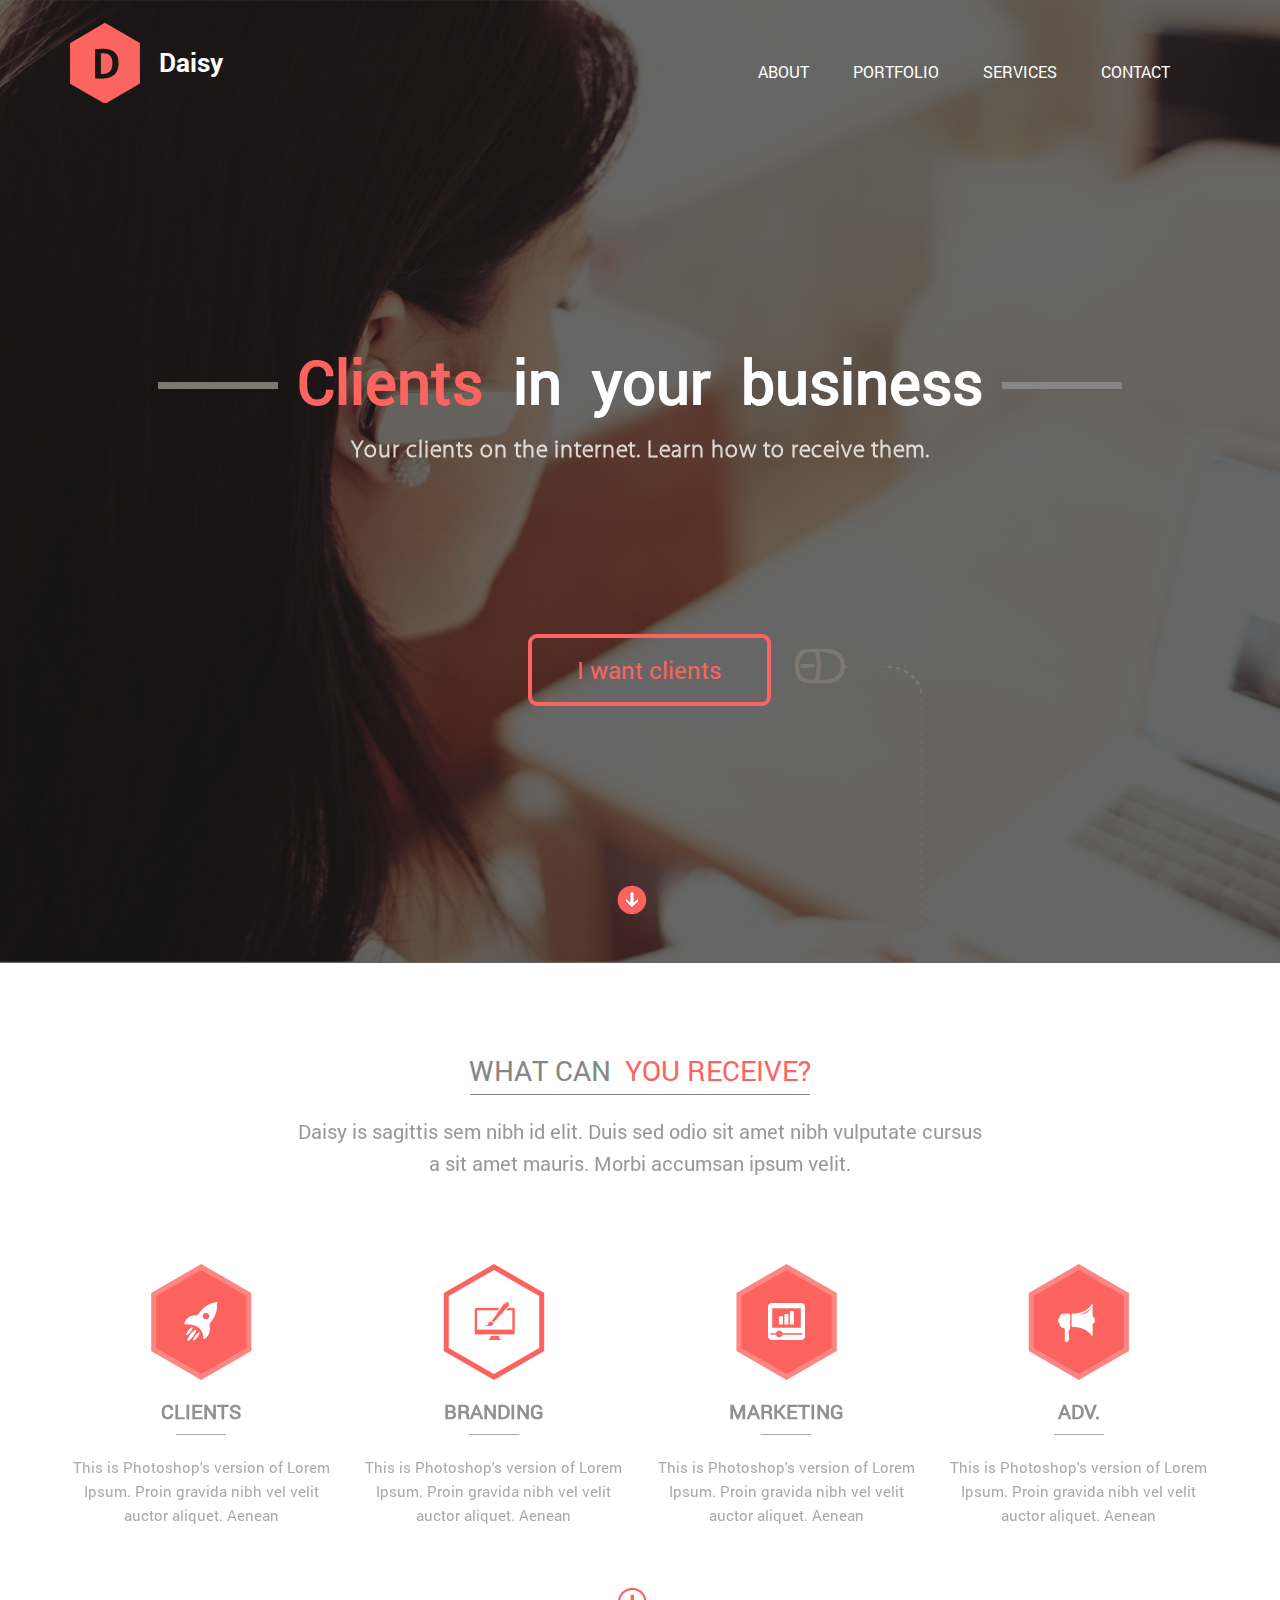
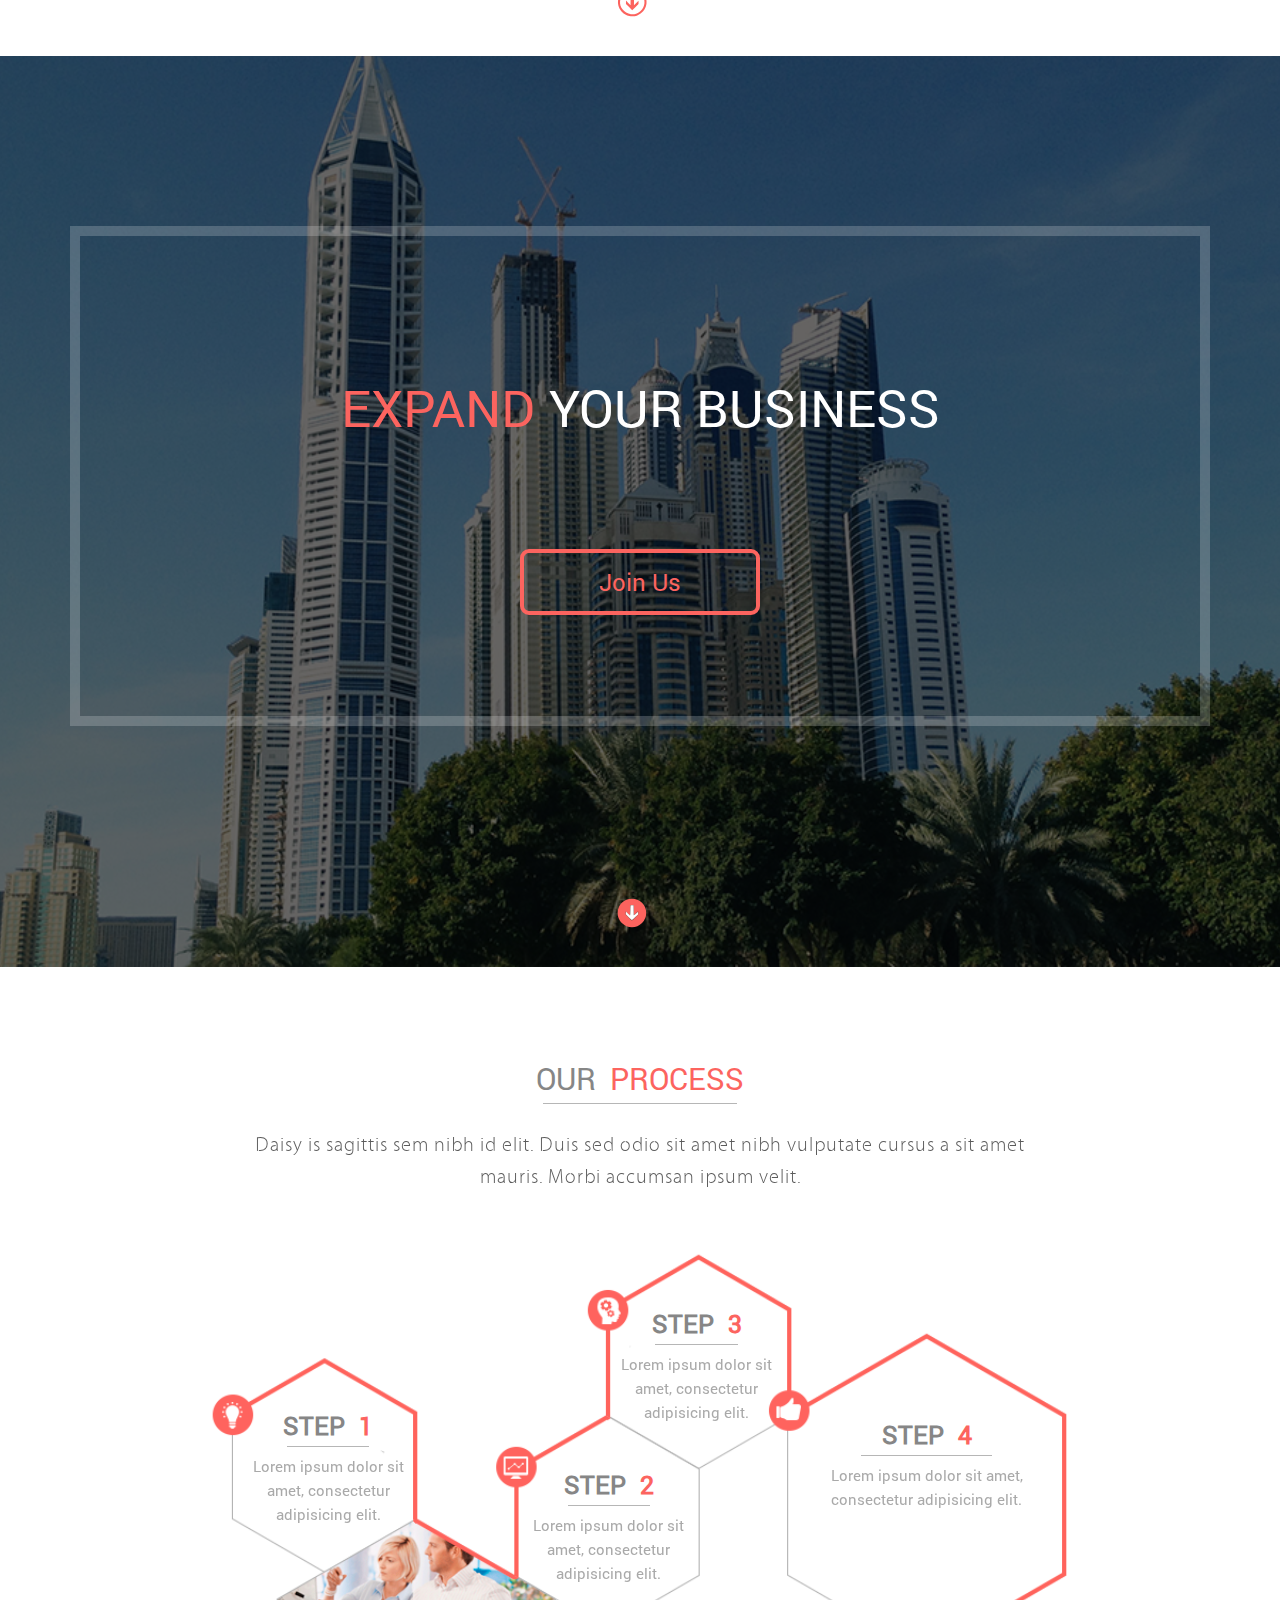
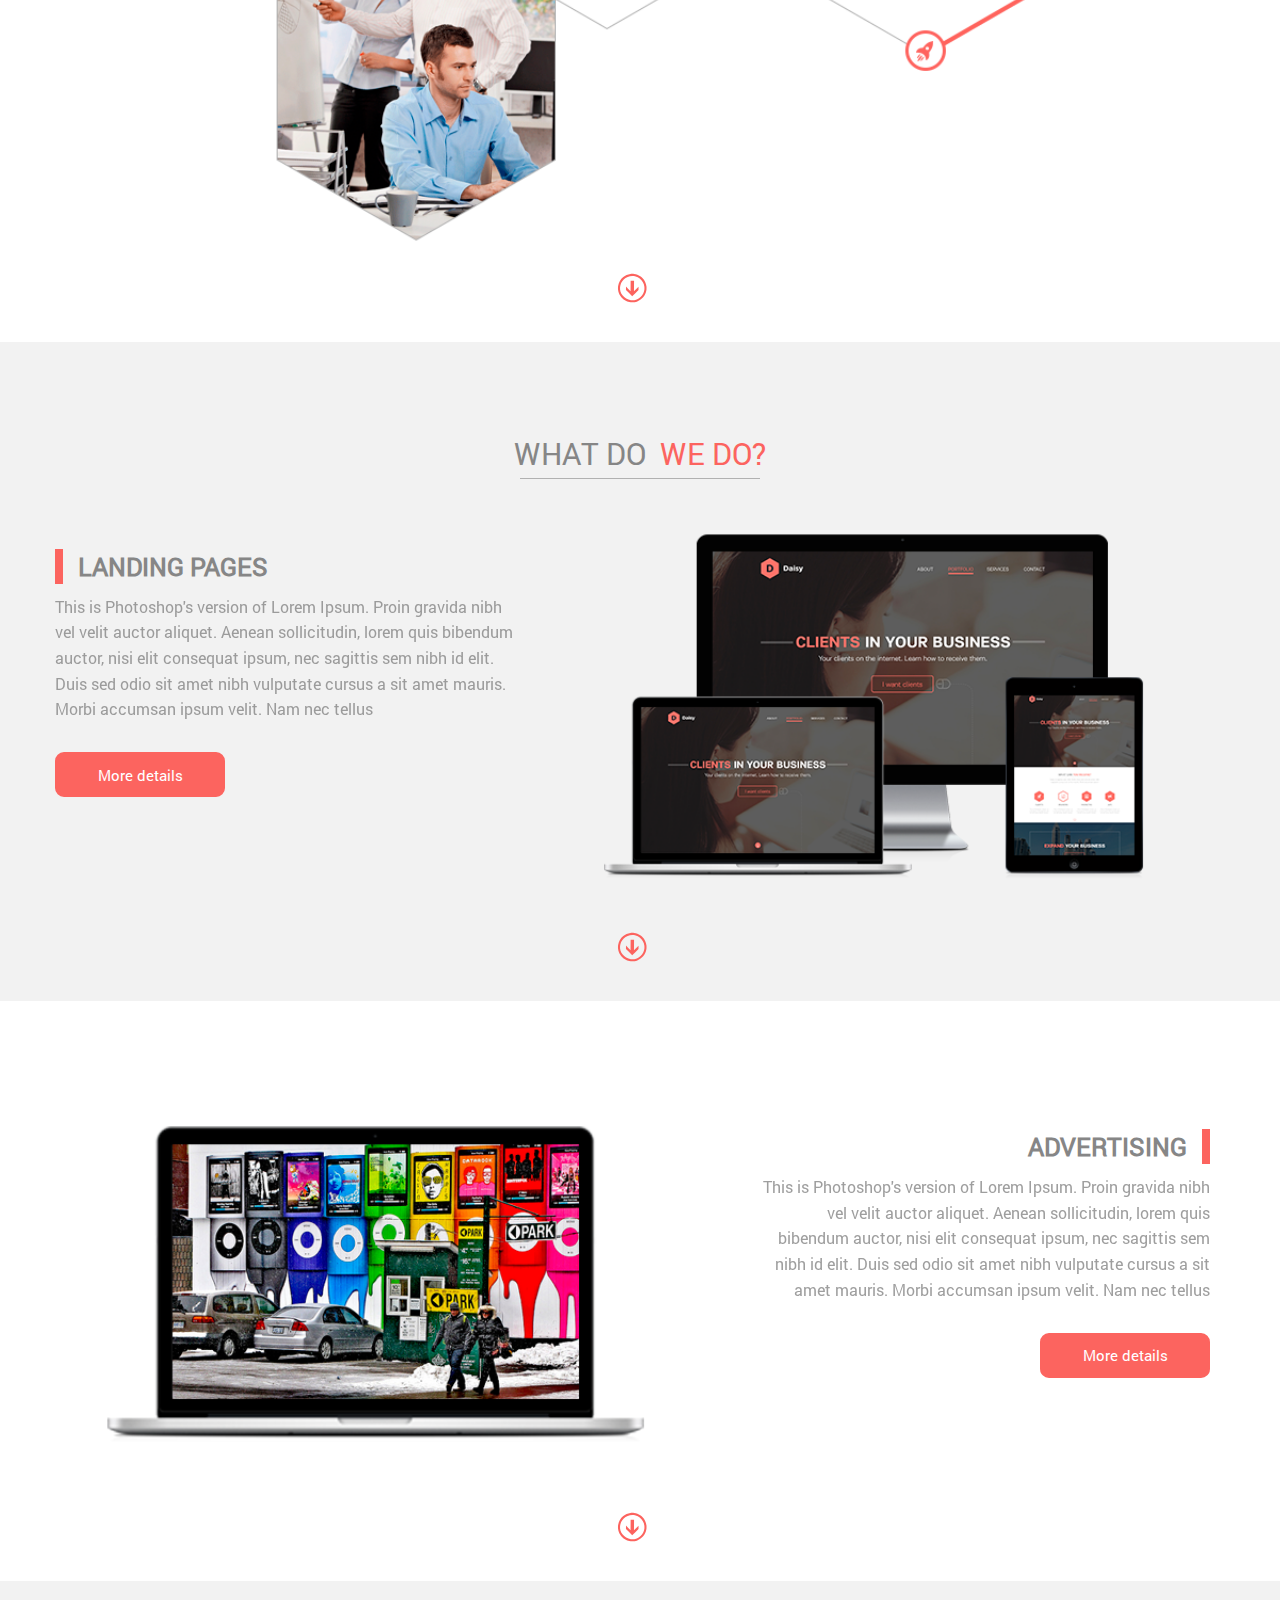
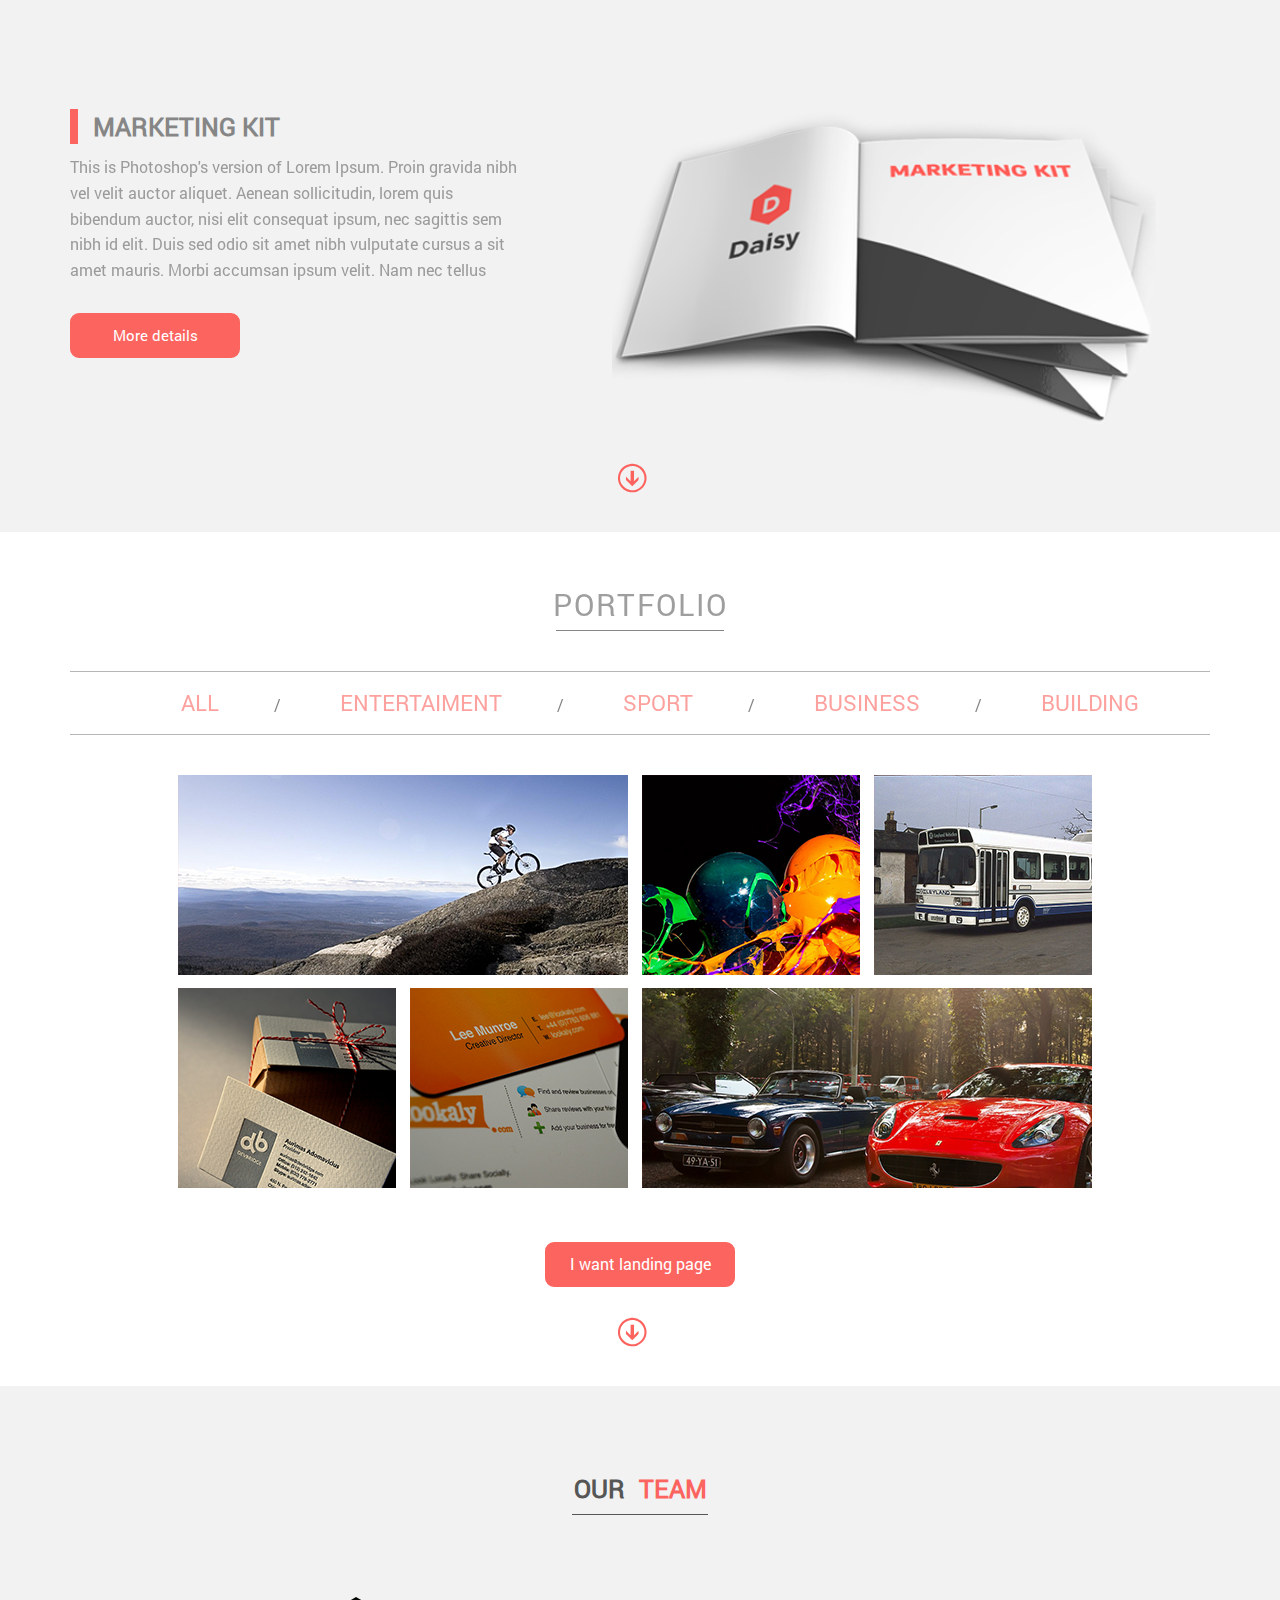
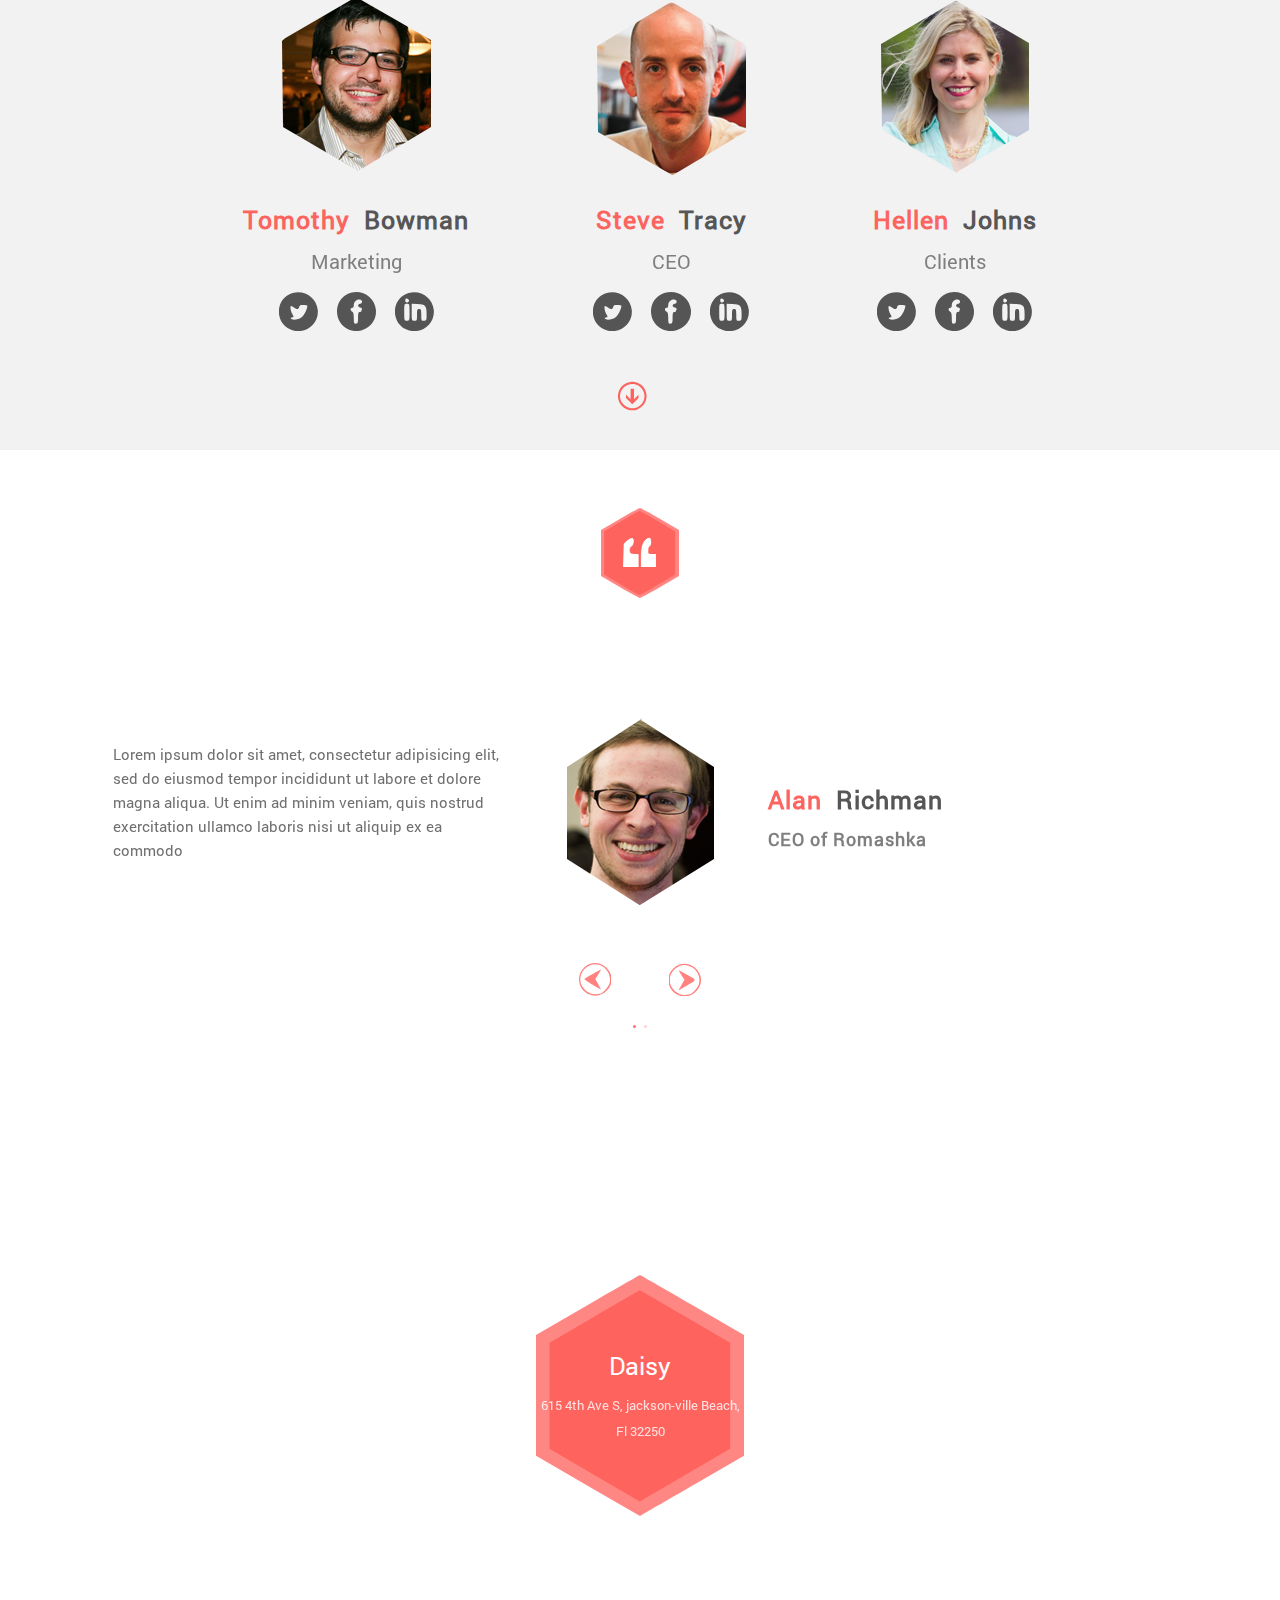
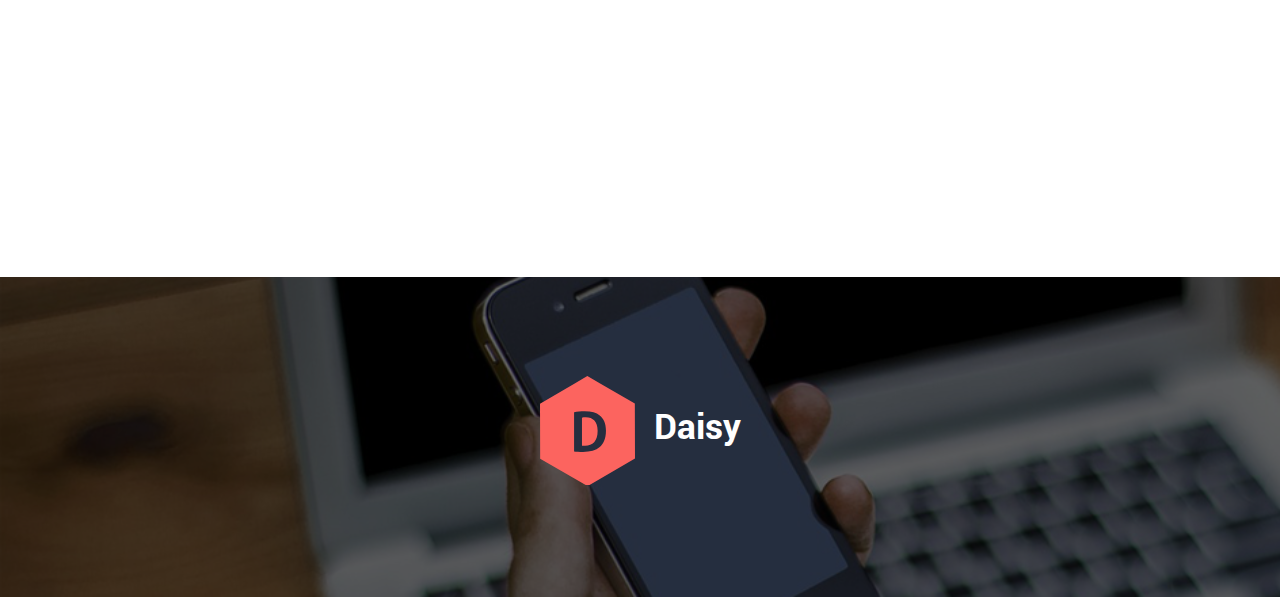
<file: html/index.html>
<!DOCTYPE html>
<html>
<head>

  <title>Урок верстки</title>
  <meta charset="UTF-8" />
  <meta name="Pinguin" author="Pinguin &amp; Co"/>
  <meta name="description" content="" />
  <link rel="shortcut icon" href="favicon.png" />

  <meta http-equiv="X-UA-Compatible" content="IE=edge" />
  <meta name="viewport" content="width=device-width, initial-scale=1.0" />

  <link rel="stylesheet" href="libs/bootstrap/bootstrap-grid-3.3.2.min.css"/>
  <link rel="stylesheet" href="libs/myFonts/stylesheet.css"/>
  <link rel="stylesheet" href="libs/owl/assets/owl.carousel.css"/>
  <link rel="stylesheet" href="libs/magnific/magnific-popup.css"/>
  <link rel="stylesheet" href="libs/animate/animate.min.css"/>
  <link rel="stylesheet" href="css/fonts.css"/>
  <link rel="stylesheet" href="css/main.css"/>
  <link rel="stylesheet" href="css/media.css"/>

</head>
<body>

  <header>
    <div class="container">
      <div class="row">
        <div class="col-md-12 col-sm-12 col-lg-12 clearfix">
          <div class="logo">
            <img src="img/logo.svg">
            <div class="logo_name">Daisy</div>
          </div>
          <div class="main_menu">
            <a href="#">About</a>
            <a href="#">Portfolio</a>
            <a href="#">Services</a>
            <a href="#">Contact</a>
          </div>
        </div>
      </div>
      <div class="row">
        <div class="col-md-12 col-sm-12 col-lg-12">
          <div class="top_header">
            <div class="left_hr inline"></div>
            <h1 class="red inline">Clients</h1><h1>in&nbsp; your &nbsp;business</h1>
            <div class="right_hr inline"></div>
            <h2>Your clients on the internet. Learn how to receive them.</h2>
          </div>
          <div class="btn_wrap">
            <button class="button btn_top">I want clients</button>
            <img src="img/mouse.svg" class="mouse_img">         
          </div>
          <a href="#teezers" class="btn_circle"><img src="img/arrow_white.svg"></a>
        </div>        
      </div>
    </div>
  </header>


  <section class="teezers" id="teezers">
    <div class="container">
      <div class="row">
        <div class="col-md-12 col-sm-12 col-lg-12 clearfix">
          <div class="teez_header">
            <strong>What can</strong> <p>you receive?</p>
            <div class="underline"></div>
          </div>
          <div class="teez_words">
            <h3>Daisy is sagittis sem nibh id elit. Duis sed odio sit amet nibh vulputate cursus a sit amet mauris. Morbi accumsan ipsum velit. </h3>
          </div>         
        </div>
        <div class="col-md-3 col-sm-6">
          <div class="tiz_img">
            <img src="img/rocket.png">
          </div>
          <div class="tiz_descr">
            <span>Clients</span>
            <div class="small_underline"></div>
            <strong>This is Photoshop's version  of Lorem Ipsum. Proin gravida nibh vel velit auctor aliquet. Aenean </strong>
          </div>
        </div>
        <div class="col-md-3 col-sm-6">
          <div class="tiz_img">
            <img src="img/monitor.png">
          </div>
          <div class="tiz_descr">
            <span>Branding</span>
            <div class="small_underline"></div>
            <strong>This is Photoshop's version  of Lorem Ipsum. Proin gravida nibh vel velit auctor aliquet. Aenean </strong>
          </div>
        </div>
        <div class="col-md-3 col-sm-6">
          <div class="tiz_img">
            <img src="img/statistic.png">
          </div>
          <div class="tiz_descr">
            <span>Marketing</span>
            <div class="small_underline"></div>
            <strong>This is Photoshop's version  of Lorem Ipsum. Proin gravida nibh vel velit auctor aliquet. Aenean </strong>
          </div>
        </div>
        <div class="col-md-3 col-sm-6">
          <div class="tiz_img">
            <img src="img/rupor.png">
          </div>
          <div class="tiz_descr">
            <span>ADV.</span>
            <div class="small_underline"></div>
            <strong>This is Photoshop's version  of Lorem Ipsum. Proin gravida nibh vel velit auctor aliquet. Aenean </strong>
          </div>
        </div>
        <div class="col-md-12 col-sm-12 col-lg-12">
          <div></div>
          <a href="#join" class="btn_circle_red"><img src="img/arrow_red.svg"></a>
        </div>       
      </div>
    </div>
  </section>

  <section class="join" id="join">
    <div class="container">
      <div class="row">
        <div class="col-md-12 col-sm-12 col-lg-12">
          <div class="ramka">
            <strong>Expand</strong> <p>your business</p>
            <button class="button btn_top">Join Us</button>
          </div>
          <div></div>          
        </div>
        <div class="col-md-12 col-sm-12 col-lg-12">
          <a href="#process" class="btn_circle_red"><img src="img/arrow_white.svg"></a>
        </div>
      </div>
    </div>
  </section>

  <section class="process" id="process">
    <div class="container">
      <div class="row">
        <div class="col-md-12 col-sm-12 col-lg-12">
          <div class="process_header">
            <p>Our</p> <strong>process</strong>
            <div class="process_hr"></div>
          </div>          
          <div class="process_descr">
            Daisy is sagittis sem nibh id elit. Duis sed odio sit amet nibh vulputate cursus a sit amet mauris. Morbi accumsan ipsum velit.
          </div>
          <div class="process_img">
            <div class="process_steps">
              <div class="row">
                <div class="step_1 col-md-2 col-sm-6">
                  <div class="step_header">
                    <p>Step</p> <strong>1</strong>
                  </div>
                  <div class="step_hr"></div>
                  <div class="step_descr">
                    Lorem ipsum dolor sit amet, consectetur adipisicing elit.
                  </div>
                </div>
                <div class="step_2 col-md-2 col-sm-6">
                  <div class="step_header">
                    <p>Step</p> <strong>2</strong>
                  </div>
                  <div class="step_hr"></div>
                  <div class="step_descr">
                    Lorem ipsum dolor sit amet, consectetur adipisicing elit.
                  </div>
                </div>
                <div class="step_3 col-md-2 col-sm-6">
                  <div class="step_header">
                    <p>Step</p> <strong>3</strong>
                  </div>
                  <div class="step_hr"></div>
                  <div class="step_descr">
                    Lorem ipsum dolor sit amet, consectetur adipisicing elit.
                  </div>
                </div>
                <div class="step_4 col-md-3 col-sm-6">
                  <div class="step_header">
                    <p>Step</p> <strong>4</strong>
                  </div>
                  <div class="step_hr"></div>
                  <div class="step_descr">
                    Lorem ipsum dolor sit amet, consectetur adipisicing elit.
                  </div>
                </div>
              </div>              
            </div>
            <img src="img/process.svg">
          </div>
        </div>
        <div class="col-md-12 col-sm-12 col-lg-12">
          <a href="#what_do" class="btn_circle_red"><img src="img/arrow_red.svg"></a>
        </div>
      </div>
    </div>
  </section>

  <section  class="what_do" id="what_do">
    <div class="container">
      <div class="row">
        <div class="col-md-12 col-sm-12 col-lg-12">
          <div class="landing_pages">
            <p>What do</p> <strong>we do?</strong>
            <div class="landing_hr"></div>
          </div>
          <div></div>          
        </div>
        <div class="row">
          <div class="landing_descr col-md-5">
            <div class="header">Landing pages</div>
            <div class="descr">
              This is Photoshop's version  of Lorem Ipsum. Proin gravida nibh vel velit auctor aliquet. Aenean sollicitudin, lorem quis bibendum auctor, nisi elit consequat ipsum, nec sagittis sem nibh id elit. Duis sed odio sit amet nibh vulputate cursus a sit amet mauris. Morbi accumsan ipsum velit. Nam nec tellus 
            </div>
            <div class="button_wrap">
              <button class="button btn_red">More details</button>
            </div>
          </div>
          <div class="what_img col-md-7">
            <img src="img/devices.svg">
          </div>
        </div>
        <div class="col-md-12 col-sm-12 col-lg-12">
          <a href="#what_do2" class="btn_circle_red"><img src="img/arrow_red.svg"></a>
        </div>
      </div>
    </div>
  </section>

  <section  class="what_do2" id="what_do2">
    <div class="container">
      <div class="row">
        <div class="what_img col-md-7">
          <img src="img/laptop.svg">
        </div>
        <div class="adv_descr col-md-5">
          <div class="header">Advertising</div>
          <div class="descr">
            This is Photoshop's version  of Lorem Ipsum. Proin gravida nibh vel velit auctor aliquet. Aenean sollicitudin, lorem quis bibendum auctor, nisi elit consequat ipsum, nec sagittis sem nibh id elit. Duis sed odio sit amet nibh vulputate cursus a sit amet mauris. Morbi accumsan ipsum velit. Nam nec tellus 
          </div>
          <div class="button_wrap">
            <button class="button btn_red">More details</button>
          </div>
        </div>        
        <div class="col-md-12 col-sm-12 col-lg-12">
          <a href="#what_do3" class="btn_circle_red"><img src="img/arrow_red.svg"></a>
        </div>
      </div>
    </div>
  </section>

  <section  class="what_do" id="what_do3">
    <div class="container">
      <div class="row">
        <div class="kit_descr col-md-5">
          <div class="header">Marketing kit</div>
          <div class="descr">
            This is Photoshop's version  of Lorem Ipsum. Proin gravida nibh vel velit auctor aliquet. Aenean sollicitudin, lorem quis bibendum auctor, nisi elit consequat ipsum, nec sagittis sem nibh id elit. Duis sed odio sit amet nibh vulputate cursus a sit amet mauris. Morbi accumsan ipsum velit. Nam nec tellus 
          </div>
          <div class="button_wrap">
            <button class="button btn_red">More details</button>
          </div>
        </div>
        <div class="what_img col-md-7">
          <img src="img/book.svg">
        </div>
        <div class="col-md-12 col-sm-12 col-lg-12">
          <a href="#portfolio" class="btn_circle_red"><img src="img/arrow_red.svg"></a>
        </div>
      </div>
    </div>
  </section>

  <section class="portfolio" id="portfolio">
    <div class="container">
      <div class="row">
        <div class="col-md-12">
          <div class="header">
            Portfolio            
          </div>
          <div class="hr"></div>
          <div class="menu">
            <ul>
              <li><a href="#">All</a></li>/
              <li><a href="#">Entertaiment</a></li>/
              <li><a href="#">Sport</a></li>/
              <li><a href="#">Business</a></li>/
              <li><a href="#">Building</a></li>
            </ul>
          </div>
          <div class="demo">
            <div class="demo_item">
              <div class="img_bg_big">
                <p>Mountain bikes</p>
                <strong>+</strong>
              </div>
              <div class="big_img">
                <img src="img/q6.png">
              </div>              
            </div>
            <div class="demo_item">
              <div class="img_bg_small">
                <p>Mountain bikes</p>
                <strong>+</strong>
              </div>
              <div class="small_img">
                <img src="img/q4.png">
              </div>              
            </div>
            <div class="demo_item">
              <div class="img_bg_small">
                <p>Mountain bikes</p>
                <strong>+</strong>
              </div>
              <div class="small_img">
                <img src="img/q3.png">  
              </div>              
            </div>
            <div class="demo_item">
              <div class="img_bg_small">
                <p>Mountain bikes</p>
                <strong>+</strong>
              </div>
              <div class="small_img">
                <img src="img/q2.png">  
              </div>              
            </div>
            <div class="demo_item">
              <div class="img_bg_small">
                <p>Mountain bikes</p>
                <strong>+</strong>
              </div>
              <div class="small_img">
                <img src="img/q1.png">  
              </div>              
            </div>
            <div class="demo_item">
              <div class="img_bg_big">
                <p>Mountain bikes</p>
                <strong>+</strong>
              </div>
              <div class="big_img">
                <img src="img/q5.png">  
              </div>              
            </div>
          </div>
          <div class="button_wrap">
            <button class="button btn_red">I want landing page</button>
          </div>
        </div>
        <div class="col-md-12 col-sm-12 col-lg-12 button_up">
          <a href="#team" class="btn_circle_red"><img src="img/arrow_red.svg"></a>
        </div>
      </div>
    </div>
  </section>

  <section class="team" id="team">
    <div class="container">
      <div class="row">
        <div class="col-md-12">
          <div class="header">
            <p>Our</p>
            <strong>team</strong>
            <div class="hr"></div>
          </div>
          <div class="team_items">
            <div class="item">
              <div class="photo">
                <img src="img/bowman.png">
              </div>
              <div class="name">
                <p>Tomothy</p>
                <strong>Bowman</strong>
              </div>
              <div class="position">Marketing</div>
              <div class="socials">
                <img src="img/twiter.svg">
                <img src="img/facebook.svg">
                <img src="img/linkedin.svg">
              </div>
            </div>
            <div class="item">
              <div class="photo">
                <img src="img/tracy.png">
              </div>
              <div class="name">
                <p>Steve</p>
                <strong>Tracy</strong>
              </div>
              <div class="position">CEO</div>
              <div class="socials">
                <img src="img/twiter.svg">
                <img src="img/facebook.svg">
                <img src="img/linkedin.svg">
              </div>
            </div>
            <div class="item">
              <div class="photo">
                <img src="img/hellen.png">
              </div>
              <div class="name">
                <p>Hellen</p>
                <strong>Johns</strong>
              </div>
              <div class="position">Clients</div>
              <div class="socials">
                <img src="img/twiter.svg">
                <img src="img/facebook.svg">
                <img src="img/linkedin.svg">
              </div>
            </div>
          </div>
          <div class="col-md-12 col-sm-12 col-lg-12 button_up">
            <a href="#carousel1" class="btn_circle_red"><img src="img/arrow_red.svg"></a>
          </div>
        </div>
      </div>
    </div>
  </section>

  <section class="rewviews" id="carousel1">
    <div class="container">
      <div class="row">
        <div class="col-md-12">
          <div class="header">
            <img src="img/comments.svg">
          </div>
        </div>
      </div>
      <div class="row">
        <div class="col-md-12">
          <div id="owl" class="carousel">
            <div class="rewviews_item">
              <div class="text">
                Lorem ipsum dolor sit amet, consectetur adipisicing elit, sed do eiusmod
                tempor incididunt ut labore et dolore magna aliqua. Ut enim ad minim veniam,
                quis nostrud exercitation ullamco laboris nisi ut aliquip ex ea commodo
              </div>
              <div class="img_wrap">
                <img src="img/alan.png">
              </div>
              <div class="name">
                <p>Alan</p>
                <strong>Richman</strong>
                <p class="position">CEO of Romashka</p>
              </div>
            </div>
            <div class="rewviews_item">
              <div class="text">
                Lorem ipsum dolor sit amet, consectetur adipisicing elit, sed do eiusmod
                tempor incididunt ut labore et dolore magna aliqua. Ut enim ad minim veniam,
                quis nostrud exercitation ullamco laboris nisi ut aliquip ex ea commodo
              </div>
              <div class="img_wrap">
                <img src="img/alan.png">
              </div>
              <div class="name">
                <p>Alan</p>
                <strong>Richman</strong>
                <p class="position">CEO of Romashka</p>
              </div>
            </div>
          </div>
        </div>
      </div>
    </div>
  </section>

  <section class="contacts">
    <div class="marker">
      <img src="img/map_pointer.svg">
      <div class="adress">
        <p>Daisy</p>
        <strong>615 4th Ave S, jackson-ville Beach, Fl 32250</strong>
      </div>      
    </div>
    <div class="map">
      <script type="text/javascript" charset="utf-8" src="https://api-maps.yandex.ru/services/constructor/1.0/js/?sid=97fekFyj6R7DqtlvvqnMGu7bhcN0vK5G&amp;height=480&amp;lang=ru_UA&amp;sourceType=constructor"></script>
    </div>
  </section>

  <footer>
    <div class="container">
      <div class="row">
        <div class="col-md-12">
          <div class="bg">
            <div class="logo">
              <img src="img/logo.svg">
              <div class="logo_name">Daisy</div>
            </div>
          </div>
        </div>
      </div>
    </div>    
  </footer>

  <!--[if lt IE 9]>
  <script src="libs/html5shiv/es5-shim.min.js"></script>
  <script src="libs/html5shiv/html5shiv.min.js"></script>
  <script src="libs/html5shiv/html5shiv-printshiv.min.js"></script>
  <script src="libs/respond/respond.min.js"></script>
  <![endif]-->
  
  <script src="libs/jquery/jquery-1.11.2.min.js"></script>
  <script src="libs/modernizr/modernizr.js"></script>
  <script src="libs/stellar/jquery.stellar.min.js"></script>
  <script src="libs/owl/owl.carousel.min.js"></script>
  <script src="libs/magnific/jquery.magnific-popup.min.js"></script>  
  <script src="libs/waypoints/waypoints.min.js"></script>
  <script src="libs/animate/animate-css.js"></script>
  
  <script src="js/common.js"></script>

  <!-- Yandex.Metrika counter --><!-- /Yandex.Metrika counter -->
  <!-- Google Analytics counter --><!-- /Google Analytics counter -->
  
</body>
</html>
</file>
<file: html/libs/myFonts/stylesheet.css>
/* Generated by Font Squirrel (http://www.fontsquirrel.com) on January 17, 2016 */



@font-face {
    font-family: 'myFont';
    src: url('myfont-webfont.eot');
    src: url('myfont-webfont.eot?#iefix') format('embedded-opentype'),
         url('myfont-webfont.woff2') format('woff2'),
         url('myfont-webfont.woff') format('woff'),
         url('myfont-webfont.ttf') format('truetype'),
         url('myfont-webfont.svg#myFont') format('svg');
    font-weight: normal;
    font-style: normal;

}

.my {
   font-family: 'myFont';
   font-size: 16px;
   display: inline-block;
   font-style: normal;
   text-rendering: auto;
   -webkit-font-smoothing: antialised;
   -moz-osx-font-smoothing: grayscale;
   text-transform: none;
   margin-top: -65px;
}

.my.my_t::before {
  content: 't';
}

.my.my_f::before {
  content: 'f';
}

.my.my_l::before {
  content: 'l';
}
</file>
<file: html/css/fonts.css>
@font-face {
  font-family: "RobotoRegular";
  font-style: normal;
  font-weight: normal;
  src: url("../fonts/RobotoRegular/RobotoRegular.eot?#iefix") format("embedded-opentype"), url("../fonts/RobotoRegular/RobotoRegular.woff") format("woff"), url("../fonts/RobotoRegular/RobotoRegular.ttf") format("truetype");
}

@font-face {
  font-family: "RobotoBold";
  font-style: normal;
  font-weight: normal;
  src: url("../fonts/RobotoBold/RobotoBold.eot?#iefix") format("embedded-opentype"), url("../fonts/RobotoBold/RobotoBold.woff") format("woff"), url("../fonts/RobotoBold/RobotoBold.ttf") format("truetype");
}

@font-face {
  font-family: "CleanvertisingLight";
  font-style: normal;
  font-weight: normal;
  src: url("../fonts/CleanvertisingLight/CleanvertisingLight.eot?#iefix") format("embedded-opentype"), url("../fonts/CleanvertisingLight/CleanvertisingLight.woff") format("woff"), url("../fonts/CleanvertisingLight/CleanvertisingLight.ttf") format("truetype");
}
</file>
<file: html/css/main.css>
body {
  font-family: "RobotoRegular", sans-serif;
  color: #333;
  font-weight: normal;
  font-size: 16px;
  min-width: 320px;
  position: relative;
  line-height: 1.6;
  -webkit-font-smoothing: antialised;
  overflow-x: hidden;
}

h1 {
  color: #fff;
  font-size: 60px;
  line-height: 55px;
  font-weight: bold;
  font-family: "RobotoRegular", sans-serif;
  margin: 0;
}

section, footer {
  padding: 58px 0 68px;
}

section h2, footer h2 {
  color: #003469;
  font-size: 50px;
  line-height: 56px;
  margin-bottom: 50px;
  font-family: "CleanvertisingLight", sans-serif;
  text-align: center;
  margin-top: 0;
  font-weight: normal;
}

p strong {
  font-family: "RobotoBold", sans-serif;
  font-weight: normal;
}

body input:focus:required:invalid,
body textarea:focus:required:invalid {
  color: red;
  outline: none;
  box-shadow: #fc645f 0 0 4px 2px;
  border-radius: 3px;
  border-color: #fc645f;
}

body input:required:valid,
body textarea:required:valid {
  color: green;
}

.hidden {
  display: none;
}

header {
  min-height: 640px;
  background-image: url(../img/bg.png);
  background-color: rgba(0, 0, 0, 0.6);
  background-position: top center;
  background-size: cover;
  background-blend-mode: color;
  color: #fff;
  padding-top: 32px;
  padding-bottom: 40px;
}

.red {
  color: #fc645f;
}

.inline {
  display: inline-block;
}

.logo {
  display: inline-block;
}

.logo img {
  display: inline-block;
  width: 70px;
  color: #fc645f;
  margin-right: 15px;
  margin-top: -10px;
}

.logo .logo_name {
  display: inline-block;
  font-family: "RobotoBold", sans-serif;
  font-size: 26px;
}

.main_menu {
  display: inline-block;
  float: right;
  text-transform: uppercase;
  font-family: "RobotoRegular", sans-serif;
}

.main_menu a {
  display: inline-block;
  color: #fff;
  margin-right: 40px;
  margin-top: 27px;
}

.main_menu a:hover {
  color: #fc645f;
  text-decoration: none;
  border-bottom: 4px solid #fc645f;
}

.main_menu a.active {
  color: #fc645f;
}

.top_header {
  margin-top: 200px;
  text-align: center;
}

.top_header h1 {
  display: inline-block;
  margin-right: 15px;
  margin-left: 15px;
}

.top_header h2 {
  font-size: 24px;
  font-family: "CleanvertisingLight", sans-serif;
  opacity: 0.8;
  letter-spacing: 1px;
}

.right_hr {
  background-color: #868686;
  height: 7px;
  width: 120px;
  margin-top: -5px;
  margin-bottom: 15px;
}

.left_hr {
  background-color: #7d7872;
  height: 7px;
  width: 120px;
  margin-top: -5px;
  margin-bottom: 15px;
}

.button {
  display: inline-block;
  border: 4px solid #fc645f;
  background-color: transparent;
  border-radius: 9px;
  padding: 13px 45px;
  font-size: 24px;
  color: #fc645f;
  cursor: pointer;
  margin-top: -25px;
}

.btn_wrap {
  text-align: center;
  margin-top: 100px;
  margin-left: 170px;
  display: block;
}

.btn_wrap .btn_top {
  display: inline-block;
  margin-right: 20px;
  margin-top: -15px;
}

.btn_wrap .mouse_img {
  display: inline-block;
  vertical-align: top;
}

.btn_circle {
  position: absolute;
  display: inline-block;
  background-color: transparent;
  cursor: pointer;
  border: none;
  left: 48%;
  bottom: 1%;
}

.btn_circle img {
  width: 30px;
}

.teezers {
  text-align: center;
}

.teez_header {
  display: block;
  text-align: center;
}

.teez_header strong {
  display: inline-block;
  color: #868686;
  font-size: 28px;
  text-transform: uppercase;
  margin-right: 10px;
  font-weight: normal;
  margin-bottom: 0;
}

.teez_header p {
  display: inline-block;
  color: #fc645f;
  font-size: 28px;
  text-transform: uppercase;
  margin-bottom: 0;
}

.teez_header .underline {
  display: block;
  height: 1px;
  background-color: #868686;
  width: 340px;
  margin: auto;
}

.teez_words {
  display: block;
  text-align: center;
  margin: auto;
  width: 60%;
}

.teez_words h3 {
  font-weight: normal;
  font-size: 20px;
  opacity: 0.5;
  margin-bottom: 85px;
}

.tiz_descr {
  margin-bottom: 60px;
}

.tiz_descr span {
  display: block;
  margin-top: 15px;
  margin-bottom: 7px;
  font-size: 20px;
  text-transform: uppercase;
  color: #868686;
  opacity: 0.9;
  font-weight: bold;
}

.tiz_descr strong {
  display: block;
  margin-top: 20px;
  font-size: 15px;
  font-weight: normal;
  color: #868686;
  opacity: 0.7;
}

.tiz_descr .small_underline {
  display: block;
  height: 1px;
  background-color: #868686;
  width: 50px;
  margin: auto;
  opacity: 0.7;
}

.btn_circle_red {
  position: absolute;
  display: inline-block;
  background-color: transparent;
  cursor: pointer;
  border: none;
  left: 48%;
}

.btn_circle_red img {
  width: 30px;
}

.join {
  min-height: 600px;
  background-image: url(../img/join_bg.png);
  background-color: rgba(0, 0, 0, 0.6);
  background-position: top center;
  background-size: cover;
  background-blend-mode: color;
  color: #fff;
  padding-top: 170px;
  padding-bottom: 40px;
}

.join .btn_circle_red {
  bottom: -50%;
}

.ramka {
  display: block;
  border: 10px solid rgba(255, 255, 255, 0.2);
  text-align: center;
  padding: 80px 0;
  margin-bottom: 50px;
}

.ramka strong {
  display: inline-block;
  font-size: 51px;
  color: #fc645f;
  text-transform: uppercase;
  margin-right: 10px;
  font-weight: normal;
  margin-bottom: 100px;
}

.ramka p {
  display: inline-block;
  font-size: 51px;
  text-transform: uppercase;
  margin-bottom: 100px;
}

.ramka .button {
  display: block;
  margin: auto;
  padding: 10px 75px;
}

.process {
  text-align: center;
}

.process .process_header {
  display: block;
  margin: auto;
}

.process .process_header .process_hr {
  width: 17%;
  display: block;
  margin: auto;
  border-bottom: 1px solid #868686;
  opacity: 0.6;
}

.process .process_header strong {
  display: inline-block;
  font-size: 30px;
  color: #fc645f;
  text-transform: uppercase;
  font-weight: normal;
  margin-bottom: 0;
}

.process .process_header p {
  display: inline-block;
  font-size: 30px;
  text-transform: uppercase;
  color: #868686;
  margin-right: 10px;
  margin-bottom: 0;
}

.process .process_descr {
  width: 70%;
  font-size: 20px;
  font-family: "CleanvertisingLight", sans-serif;
  opacity: 0.8;
  letter-spacing: 1px;
  margin: auto;
  padding: 25px 0;
}

.process_img {
  width: 100%;
  padding: 25px 0;
}

.process_img img {
  opacity: 1;
}

.process_img .process_steps {
  font-size: 15px;
  color: #868686;
}

.process_img .process_steps .step_descr {
  margin-top: 7px;
  opacity: 0.7;
}

.process_img .process_steps .step_header strong {
  display: inline-block;
  font-size: 25px;
  color: #fc645f;
  text-transform: uppercase;
  font-weight: normal;
  margin-bottom: 0;
  font-weight: bold;
}

.process_img .process_steps .step_header p {
  display: inline-block;
  font-size: 25px;
  text-transform: uppercase;
  color: #868686;
  margin-right: 10px;
  margin-bottom: 0;
  font-weight: bold;
}

.process_img .process_steps .step_hr {
  width: 50%;
  display: block;
  margin: auto;
  border-bottom: 1px solid #868686;
  opacity: 0.6;
}

.step_1 {
  position: absolute;
  left: 15%;
  top: 42%;
}

.step_2 {
  position: absolute;
  left: 39%;
  top: 49%;
}

.step_3 {
  position: absolute;
  left: 46.5%;
  top: 30%;
}

.step_4 {
  position: absolute;
  left: 62%;
  top: 43%;
}

.what_do {
  background-color: #f2f2f2;
  text-align: center;
}

.landing_pages strong {
  display: inline-block;
  font-size: 30px;
  color: #fc645f;
  text-transform: uppercase;
  font-weight: normal;
  margin-bottom: 0;
}

.landing_pages p {
  display: inline-block;
  font-size: 30px;
  text-transform: uppercase;
  color: #868686;
  margin-right: 10px;
  margin-bottom: 0;
}

.landing_pages .landing_hr {
  width: 21%;
  display: block;
  margin: auto;
  border-bottom: 1px solid #868686;
  opacity: 0.6;
}

.landing_descr {
  text-align: left;
  display: inline-block;
  margin: 70px 0 0 0;
}

.landing_descr .header {
  text-transform: uppercase;
  font-size: 25px;
  font-weight: bold;
  line-height: 25px;
  color: #868686;
  padding: 5px 15px;
  border-left: 8px solid #fc645f;
}

.landing_descr .descr {
  color: #868686;
  padding: 10px 0;
  opacity: 0.8;
}

.adv_descr {
  text-align: right;
  display: inline-block;
  margin: 70px 0 0 0;
}

.adv_descr .header {
  text-transform: uppercase;
  font-size: 25px;
  font-weight: bold;
  line-height: 25px;
  color: #868686;
  padding: 5px 15px;
  border-right: 8px solid #fc645f;
}

.adv_descr .descr {
  color: #868686;
  padding: 10px 0;
  opacity: 0.8;
}

.kit_descr {
  text-align: left;
  display: inline-block;
  margin: 70px 0 0 0;
}

.kit_descr .header {
  text-transform: uppercase;
  font-size: 25px;
  font-weight: bold;
  line-height: 25px;
  color: #868686;
  padding: 5px 15px;
  border-left: 8px solid #fc645f;
}

.kit_descr .descr {
  color: #868686;
  padding: 10px 0;
  opacity: 0.8;
}

.what_img {
  display: inline-block;
}

.button_wrap {
  margin: 30px 0 0 0;
}

.button_wrap .btn_red {
  width: 170px;
  height: 45px;
  background-color: #fc645f;
  color: white;
  font-size: 15px;
  padding: 0;
}

.portfolio {
  text-align: center;
  display: block;
}

.portfolio .header {
  text-transform: uppercase;
  font-size: 30px;
  font-weight: normal;
  line-height: 30px;
  color: #868686;
  letter-spacing: 2px;
  opacity: 0.8;
  margin-bottom: 10px;
}

.portfolio .hr {
  height: 1.5px;
  width: 14.8%;
  background-color: #868686;
  margin: 0 auto;
}

.portfolio .menu {
  border-top: 1px solid #868686;
  border-bottom: 1px solid #868686;
  opacity: 0.6;
  margin-top: 40px;
  margin-bottom: 40px;
}

.portfolio .menu ul {
  list-style-type: none;
  text-align: center;
}

.portfolio .menu ul li {
  display: inline-block;
  font-size: 22px;
  line-height: 20px;
  text-transform: uppercase;
  padding: 5px 55px;
}

.portfolio .menu ul li a {
  cursor: pointer;
  color: #fc645f;
}

.portfolio .demo {
  display: block;
}

.portfolio .demo .demo_item {
  display: inline-block;
  text-align: center;
  margin-right: 10px;
  margin-bottom: 13px;
}

.portfolio .demo .demo_item .img_bg_big {
  position: absolute;
  z-index: 1;
  width: 450px;
  height: 200px;
  background-color: #fc645f;
  color: white;
}

.portfolio .demo .demo_item .img_bg_big p {
  text-align: left;
  font-size: 20px;
  font-weight: bold;
  line-height: 20px;
  padding: 15px;
  margin-top: -2px;
  text-transform: uppercase;
  letter-spacing: 1px;
}

.portfolio .demo .demo_item .img_bg_big strong {
  text-align: center;
  vertical-align: middle;
  font-size: 70px;
  font-weight: bold;
  line-height: 70px;
}

.portfolio .demo .demo_item .img_bg_small {
  position: absolute;
  z-index: 1;
  width: 218px;
  height: 200px;
  background-color: #fc645f;
  color: white;
}

.portfolio .demo .demo_item .img_bg_small p {
  text-align: left;
  font-size: 20px;
  font-weight: bold;
  line-height: 20px;
  padding: 15px;
  margin-top: -2px;
  text-transform: uppercase;
  letter-spacing: 1px;
}

.portfolio .demo .demo_item .img_bg_small strong {
  text-align: center;
  vertical-align: middle;
  font-size: 70px;
  font-weight: bold;
  line-height: 70px;
}

.portfolio .demo .demo_item .big_img {
  position: relative;
  z-index: 2;
  width: 450px;
  height: 200px;
  overflow: hidden;
  text-align: left;
}

.portfolio .demo .demo_item .big_img img {
  margin-top: -75px;
}

.portfolio .demo .demo_item .small_img {
  position: relative;
  z-index: 2;
  width: 218px;
  height: 200px;
  overflow: hidden;
}

.portfolio .demo .demo_item:hover .big_img {
  opacity: 0.15;
}

.portfolio .demo .demo_item:hover .small_img {
  opacity: 0.15;
}

.portfolio .button_wrap {
  margin-top: 50px;
  margin-bottom: 30px;
}

.portfolio .button_wrap .btn_red {
  padding: 5px 15px;
  width: 190px;
  font-size: 16px;
}

.team {
  background-color: #f2f2f2;
  text-align: center;
}

.team .header {
  display: block;
  text-align: center;
  margin-bottom: 75px;
}

.team .header strong {
  display: inline-block;
  font-size: 25px;
  color: #fc645f;
  text-transform: uppercase;
  font-weight: normal;
  margin-bottom: 5px;
  font-weight: bold;
}

.team .header p {
  display: inline-block;
  font-size: 25px;
  text-transform: uppercase;
  color: #565656;
  margin-right: 10px;
  margin-bottom: 5px;
  font-weight: bold;
}

.team .header .hr {
  height: 1.0px;
  width: 12%;
  background-color: #565656;
  margin: 0 auto;
}

.team .team_items {
  text-align: center;
  display: block;
  margin-bottom: 50px;
}

.team .team_items .item {
  text-align: center;
  display: inline-block;
  margin-right: 120px;
}

.team .team_items .item:last-child {
  margin-right: 0;
}

.team .team_items .item .photo {
  width: 150px;
  margin: 0 auto;
}

.team .team_items .item .name {
  text-align: center;
}

.team .team_items .item .name p {
  display: inline-block;
  font-size: 25px;
  color: #fc645f;
  margin-right: 10px;
  margin-bottom: 5px;
  font-weight: bold;
  letter-spacing: 1px;
}

.team .team_items .item .name strong {
  display: inline-block;
  font-size: 25px;
  color: #565656;
  margin-bottom: 5px;
  font-weight: bold;
  letter-spacing: 1px;
}

.team .team_items .item .position {
  text-align: center;
  opacity: 0.6;
  font-size: 20px;
  margin-bottom: 15px;
}

.team .team_items .item .socials {
  text-align: center;
  display: inline-block;
}

.team .team_items .item .socials img {
  margin-right: 15px;
}

.team .team_items .item .socials img:last-child {
  margin-right: 0;
}

.team .team_items .item .socials img:hover {
  width: 22%;
  cursor: pointer;
}

.rewviews {
  display: block;
  text-align: center;
}

.rewviews .header {
  margin-bottom: 120px;
}

.rewviews .header img {
  margin: 0 auto;
}

.rewviews_item {
  display: block;
  text-align: center;
  position: relative;
  right: 112px;
}

.rewviews_item .text {
  display: inline-block;
  max-width: 400px;
  opacity: 0.7;
  font-size: 15px;
  text-align: left;
  position: relative;
  bottom: 50px;
}

.rewviews_item .img_wrap {
  display: inline-block;
  margin: 0 50px 0 50px;
}

.rewviews_item .img_wrap img {
  margin: 0 auto;
}

.rewviews_item .name {
  display: inline-block;
  position: relative;
  bottom: 60px;
}

.rewviews_item .name p {
  display: inline-block;
  font-size: 25px;
  color: #fc645f;
  margin-right: 10px;
  margin-bottom: 5px;
  font-weight: bold;
  letter-spacing: 1px;
}

.rewviews_item .name strong {
  display: inline-block;
  font-size: 25px;
  color: #565656;
  margin-bottom: 5px;
  font-weight: bold;
  letter-spacing: 1px;
}

.rewviews_item .name .position {
  display: block;
  color: black;
  opacity: 0.5;
  font-size: 18px;
  position: relative;
  right: 8px;
  margin: 0;
  padding: 0;
}

.owl-nav div {
  width: 32px;
  height: 33px;
  background-image: url(../img/c_arrows.svg);
  margin: 0 auto;
  position: relative;
  right: 45px;
  top: 50px;
  opacity: .8;
}

.owl-nav div:hover {
  opacity: 1;
}

.owl-nav div.owl-next {
  position: relative;
  left: 45px;
  top: 17px;
  background-position: top right;
}

.owl-dots {
  width: 100%;
  margin-top: 30px;
  text-align: center;
}

.owl-dots .owl-dot {
  width: 3px;
  height: 3px;
  display: inline-block;
  background-color: #fc645f;
  margin: 0 4px;
  border-radius: 50%;
  opacity: .3;
}

.owl-dots .owl-dot.active {
  opacity: .9;
}

.contacts {
  display: block;
  text-align: center;
  margin-bottom: 0;
  margin-top: -300px;
}

.contacts .marker {
  display: block;
  position: relative;
  top: 240px;
}

.contacts .marker img {
  position: relative;
  z-index: 1;
}

.contacts .marker .adress {
  display: block;
  position: relative;
  z-index: 2;
  color: white;
  bottom: 175px;
  max-width: 200px;
  margin: 0 auto;
}

.contacts .marker .adress p {
  font-size: 25px;
  line-height: 50px;
  margin: 0;
  padding: 0;
}

.contacts .marker .adress strong {
  font-size: 13px;
  margin: 0;
  padding: 0;
  font-weight: normal;
  opacity: 0.8;
}

.contacts .map {
  margin-top: 20px;
  min-height: 480px;
  width: 100%;
  margin-bottom: 0;
  -webkit-filter: grayscale(1);
  -webkit-filter-filter: gray;
  -webkit-filter-filter: grayscale(1);
}

footer {
  min-height: 320px;
  background-image: url(../img/footer.png);
  background-color: rgba(0, 0, 0, 0.6);
  background-position: middle center;
  background-size: cover;
  background-blend-mode: color;
  color: #fff;
  margin-bottom: 0;
  margin-top: -68px;
}

footer .bg {
  text-align: center;
  display: block;
}

footer .bg .logo {
  display: inline-block;
  margin-top: 50px;
}

footer .bg .logo img {
  display: inline-block;
  width: 95px;
  color: #fc645f;
  margin-right: 15px;
  margin-top: -10px;
}

footer .bg .logo .logo_name {
  display: inline-block;
  font-family: "RobotoBold", sans-serif;
  font-size: 35px;
}
</file>
<file: html/css/media.css>
/*==========  Desktop First Method  ==========*/

/* Large Devices, Wide Screens */
@media only screen and (max-width : 1200px) {
	.top_header h1 {
	  font-size: 55px;
	}

	.top_header h2 {
	  font-size: 24px;
	}

	.right_hr {
	  width: 70px;
	}

	.left_hr {
	  width: 70px;
	}

	.top_header {
	  margin-top: 110px;
	}

	.portfolio .menu ul li {
	  font-size: 25px;
	  line-height: 20px;
	  padding: 7px 25px;
	}

	.portfolio .hr {
	  height: 1.4px;
	  width: 18%;
	}

	.rewviews_item .text {
	  max-width: 315px;
	  margin-left: 80px;
	  bottom: 10px;
	}
}

/* Medium Devices, Desktops */
@media only screen and (max-width : 992px) {
	.top_header h1 {
	  font-size: 50px;
	}

	.top_header h2 {
	  font-size: 22px;
	}

	.right_hr {
	  width: 50px;
	}

	.left_hr {
	  width: 50px;
	}

	.top_header {
	  margin-top: 90px;
	}

	.process .process_header .process_hr {
	  width: 21%;
	}

	.process_img img {
	  width: 95%;
	}

	.process_img .process_steps {
	  font-size: 15px;
	}

	.process_img .process_steps .step_header strong {
	  font-size: 25px;
	}

	.process_img .process_steps .step_header p {
	  font-size: 25px;
	}

	.process_img .process_steps .step_hr {
	  width: 45%;
	}

	.step_1 {
	  position: absolute;
	  left: 7%;
	  top: 42%;
	  display: block;
	  width: 190px
	}

	.step_2 {
	  position: absolute;
	  left: 37%;
	  top: 48%;
	  display: block;
	  width: 190px
	}

	.step_3 {
	  position: absolute;
	  left: 46%;
	  top: 30%;
	  display: block;
	  width: 190px
	}

	.step_4 {
	  position: absolute;
	  left: 66%;
	  top: 43%;
	  display: block;
	  width: 250px
	}

	.portfolio .menu ul li {
	  font-size: 20px;
	  line-height: 18px;
	  padding: 5px 5px;
	}

	.portfolio .hr {
	  height: 1.2px;
	  width: 25%;
	}

	.team .header .hr {
	  width: 18%;
	}

	.team .team_items .item {
	  margin-right: 40px;
	  margin-bottom: 30px;
	}

	.rewviews_item .text {
	  max-width: 300px;
	  font-size: 15px;
	  position: relative;
	  top: 0;
	  margin-left: 80px;
	}

	.rewviews_item .img_wrap img{
	  width: 100%;
	  position: relative;
	  left: 80px;
	  top: 20px;
	}

	.rewviews_item .name {
	  position: relative;
	  top: 4px;
	  left: 100px;
	}

	.rewviews_item .name p {
	  font-size: 25px;
	  margin-right: 10px;
	  margin-bottom: 5px;
	}

	.rewviews_item .name strong {
	  font-size: 25px;
	  margin-bottom: 5px;
	}

	.rewviews_item .name .position {
	  font-size: 18px;
	  position: relative;
	  right: 5px;
	}
}

/* Small Devices, Tablets */
@media only screen and (max-width : 768px) {
	.top_header h1 {
	  font-size: 50px;
	}

	.top_header h2 {
	  font-size: 22px;
	}

	.right_hr {
	  width: 40px;
	}

	.left_hr {
	  width: 40px;
	}

	.top_header {
	  margin-top: 90px;
	}

	.process .process_header .process_hr {
	  width: 28%;
	}

	.process_img img {
	  width: 95%;
	}

	.process_img .process_steps {
	  font-size: 11px;
	}

	.process_img .process_steps .step_header strong {
	  font-size: 20px;
	}

	.process_img .process_steps .step_header p {
	  font-size: 20px;
	}

	.process_img .process_steps .step_hr {
	  width: 45%;
	}

	.step_1 {
	  position: absolute;
	  left: 6%;
	  top: 47%;
	  display: block;
	  width: 160px
	}

	.step_2 {
	  position: absolute;
	  left: 36%;
	  top: 53%;
	  display: block;
	  width: 160px
	}

	.step_3 {
	  position: absolute;
	  left: 45%;
	  top: 36%;
	  display: block;
	  width: 160px
	}

	.step_4 {
	  position: absolute;
	  left: 66%;
	  top: 48%;
	  display: block;
	  width: 200px
	}

	.portfolio .menu ul li {
	  font-size: 20px;
	  line-height: 18px;
	  padding: 5px 5px;
	}

	.portfolio .hr {
	  height: 1.2px;
	  width: 25%;
	}

	.team .header .hr {
	  width: 20%;
	}

	.team .team_items .item {
	  margin-right: 20px;
	  margin-bottom: 30px;
	}

	.rewviews_item .text {
	  max-width: 300px;
	  font-size: 15px;
	  position: relative;
	  top: 0;
	  margin-left: 80px;
	}

	.rewviews_item .img_wrap img{
	  width: 95%;
	  position: relative;
	  left: 100px;
	  top: 20px;
	}

	.rewviews_item .name {
	  position: relative;
	  top: 0;
	  left: 0;
	}

	.rewviews_item .name p {
	  font-size: 25px;
	  margin-right: 10px;
	  margin-bottom: 5px;
	}

	.rewviews_item .name strong {
	  font-size: 25px;
	  margin-bottom: 5px;
	}

	.rewviews_item .name .position {
	  font-size: 18px;
	  position: relative;
	  right: 5px;
	}
}

@media only screen and (max-width : 699px) {
	.top_header h1 {
	  font-size: 50px;
	}

	.top_header h2 {
	  font-size: 22px;
	}

	.right_hr {
	  width: 40px;
	}

	.left_hr {
	  width: 40px;
	}

	.top_header {
	  margin-top: 90px;
	}

	.process .process_header .process_hr {
	  width: 55%;
	}

	.process_img img {
	  width: 0px;
	}

	.process_img .process_steps {
	  font-size: 12px;
	}

	.process_img .process_steps .step_header strong {
	  font-size: 20px;
	}

	.process_img .process_steps .step_header p {
	  font-size: 20px;
	}

	.process_img .process_steps .step_hr {
	  width: 20%;
	}

	.step_1 {
	  position: inherit;
	  display: block;
	  width: 100%;
	}

	.step_2 {
	  position: static;
	  display: block;
	  width: 100%;
	}

	.step_3 {
	  position: static;
	  display: block;
	  width: 100%;
	}

	.step_4 {
	  position: static;
	  display: block;
	  width: 100%;
	}

	.portfolio .menu ul li {
	  font-size: 18px;
	  line-height: 16px;
	  padding: 5px 5px;
	}

	.portfolio .hr {
	  height: 1.2px;
	  width: 30%;
	}

	.team .header .hr {
	  width: 20%;
	}

	.team .team_items .item {
	  margin-right: 20px;
	  margin-bottom: 30px;
	}

	.rewviews_item .text {
	  max-width: 250px;
	  font-size: 12px;
	  position: relative;
	  top: 20px;
	  margin-left: 80px;
	}

	.rewviews_item .img_wrap img{
	  width: 80%;
	  position: relative;
	  left: 350px;
	  bottom: 110px;
	}

	.rewviews_item .name {
	  position: relative;
	  top: 10px;
	  left: 0;
	}

	.rewviews_item .name p {
	  font-size: 25px;
	  margin-right: 10px;
	  margin-bottom: 5px;
	}

	.rewviews_item .name strong {
	  font-size: 25px;
	  margin-bottom: 5px;
	}

	.rewviews_item .name .position {
	  font-size: 18px;
	  position: relative;
	  right: 5px;
	}
}

@media only screen and (max-width : 600px) {
	.logo img {
	  width: 40px;
	  margin-right: 5px;
	}

	.logo .logo_name {
	  font-size: 20px;
	}

	.main_menu {
		font-size: 11px;
		text-align: right;
	}

	.main_menu a {
	  margin-right: 5px;
	  margin-top: 10px;
	}

	.top_header h1 {
	  font-size: 40px;
	}

	.top_header h2 {
	  font-size: 18px;
	}

	.right_hr {
	  width: 0px;
	}

	.left_hr {
	  width: 0px;
	}

	.top_header {
	  margin-top: 90px;
	}

	.btn_wrap {
	  margin-top: 100px;
	  margin-left: 0;
	}

	.button {
	  font-size: 18px;
	  padding: 8px 30px;
	}

	.btn_wrap .btn_top {
	  display: inline-block;
	  margin-right: 20px;
	  margin-top: -8px;
	}

	.btn_circle {
	  left: 45%;
	}

	.btn_circle_red {
	  left: 45%;
	}

	.ramka {
		text-align: center;
		padding: 40px 20px;
	}

	.ramka strong {
	  font-size: 45px;
	  margin-bottom: 0px;
	}

	.ramka p {
	  font-size: 45px;
	  margin-top: -10px;
	  margin-bottom: 30px;
	}

	.process .process_header .process_hr {
	  width: 55%;
	}

	.process_img img {
	  width: 0px;
	}

	.process_img .process_steps {
	  font-size: 12px;
	}

	.process_img .process_steps .step_header strong {
	  font-size: 20px;
	}

	.process_img .process_steps .step_header p {
	  font-size: 20px;
	}

	.process_img .process_steps .step_hr {
	  width: 20%;
	}

	.step_1 {
	  position: static;
	  display: block;
	  width: 100%;
	}

	.step_2 {
	  position: static;
	  display: block;
	  width: 100%;
	}

	.step_3 {
	  position: static;
	  display: block;
	  width: 100%;
	}

	.step_4 {
	  position: static;
	  display: block;
	  width: 100%;
	}

	.portfolio .menu ul li {
	  font-size: 15px;
	  line-height: 16px;
	  padding: 5px 5px;
	}

	.portfolio .hr {
	  height: 1.2px;
	  width: 37%;
	}

	.team .header .hr {
	  width: 25%;
	}

	.team .team_items .item {
	  margin-right: 20px;
	  margin-bottom: 30px;
	}

	.rewviews_item .text {
	  max-width: 250px;
	  font-size: 12px;
	  position: relative;
	  top: 20px;
	  margin-left: 80px;
	}

	.rewviews_item .img_wrap img{
	  width: 80%;
	  position: relative;
	  left: 350px;
	  bottom: 110px;
	}

	.rewviews_item .name {
	  position: relative;
	  top: 10px;
	  left: 0;
	}

	.rewviews_item .name p {
	  font-size: 25px;
	  margin-right: 10px;
	  margin-bottom: 5px;
	}

	.rewviews_item .name strong {
	  font-size: 25px;
	  margin-bottom: 5px;
	}

	.rewviews_item .name .position {
	  font-size: 18px;
	  position: relative;
	  right: 5px;
	}
}

/* Extra Small Devices, Phones */
@media only screen and (max-width : 480px) {
	.logo img {
	  width: 40px;
	  margin-right: 5px;
	}

	.logo .logo_name {
	  font-size: 20px;
	}

	.main_menu {
		font-size: 11px;
		text-align: right;
	}

	.main_menu a {
	  margin-right: 5px;
	  margin-top: 10px;
	}

	.top_header h1 {
	  font-size: 40px;
	}

	.top_header h2 {
	  font-size: 18px;
	}

	.right_hr {
	  width: 0px;
	}

	.left_hr {
	  width: 0px;
	}

	.top_header {
	  margin-top: 90px;
	}

	.btn_wrap {
	  margin-top: 100px;
	  margin-left: 0;
	}

	.button {
	  font-size: 18px;
	  padding: 8px 30px;
	}

	.btn_wrap .btn_top {
	  display: inline-block;
	  margin-right: 20px;
	  margin-top: -8px;
	}

	.btn_circle {
	  left: 45%;
	}

	.btn_circle_red {
	  left: 45%;
	}

	.ramka {
		text-align: center;
		padding: 40px 20px;
	}

	.ramka strong {
	  font-size: 45px;
	  margin-bottom: 0px;
	}

	.ramka p {
	  font-size: 45px;
	  margin-top: -10px;
	  margin-bottom: 30px;
	}

	.process .process_header .process_hr {
	  width: 55%;
	}

	.process_img img {
	  width: 0px;
	}

	.process_img .process_steps {
	  font-size: 12px;
	}

	.process_img .process_steps .step_header strong {
	  font-size: 20px;
	}

	.process_img .process_steps .step_header p {
	  font-size: 20px;
	}

	.process_img .process_steps .step_hr {
	  width: 20%;
	}

	.step_1 {
	  position: static;
	  display: block;
	  width: 100%;
	}

	.step_2 {
	  position: static;
	  display: block;
	  width: 100%;
	}

	.step_3 {
	  position: static;
	  display: block;
	  width: 100%;
	}

	.step_4 {
	  position: static;
	  display: block;
	  width: 100%;
	}

	.portfolio .menu ul li {
	  font-size: 15px;
	  line-height: 16px;
	  padding: 5px 5px;
	}

	.portfolio .hr {
	  height: 1.0px;
	  width: 50%;
	}

	.team .header .hr {
	  width: 38%;
	}

	.team .team_items .item {
	  margin-right: 20px;
	  margin-bottom: 30px;
	}

	.rewviews_item .text {
	  max-width: 200px;
	  font-size: 12px;
	  position: relative;
	  top: 10px;
	  margin-left: 50px;
	}

	.rewviews_item .img_wrap img{
	  width: 80%;
	  position: relative;
	  left: 220px;
	  bottom: 130px;
	}

	.rewviews_item .name {
	  position: relative;
	  top: 50%;
	  left: 30%;
	}

	.rewviews_item .name p {
	  font-size: 25px;
	  margin-right: 10px;
	  margin-bottom: 5px;
	}

	.rewviews_item .name strong {
	  font-size: 25px;
	  margin-bottom: 5px;
	}

	.rewviews_item .name .position {
	  font-size: 18px;
	  position: relative;
	  right: 5px;
	}
}

/* Custom, iPhone Retina */
@media only screen and (max-width : 320px) {
		.logo img {
	  width: 40px;
	  margin-right: 5px;
	}

	.logo .logo_name {
	  font-size: 20px;
	}

	.main_menu {
		font-size: 11px;
		text-align: right;
	}

	.main_menu a {
	  margin-right: 5px;
	  margin-top: 10px;
	}

	.top_header h1 {
	  font-size: 40px;
	}

	.top_header h2 {
	  font-size: 18px;
	}

	.right_hr {
	  width: 0px;
	}

	.left_hr {
	  width: 0px;
	}

	.top_header {
	  margin-top: 90px;
	}

	.btn_wrap {
	  margin-top: 100px;
	  margin-left: 0;
	}

	.button {
	  font-size: 18px;
	  padding: 8px 30px;
	}

	.btn_wrap .btn_top {
	  display: inline-block;
	  margin-right: 20px;
	  margin-top: -8px;
	}

	.btn_circle {
	  left: 45%;
	}

	.btn_circle_red {
	  left: 45%;
	}

	.ramka {
		text-align: center;
		padding: 40px 20px;
	}

	.ramka strong {
	  font-size: 45px;
	  margin-bottom: 0px;
	}

	.ramka p {
	  font-size: 45px;
	  margin-top: -10px;
	  margin-bottom: 30px;
	}

	.process .process_header .process_hr {
	  width: 55%;
	}

	.process_img img {
	  width: 0px;
	}

	.process_img .process_steps {
	  font-size: 12px;
	}

	.process_img .process_steps .step_header strong {
	  font-size: 20px;
	}

	.process_img .process_steps .step_header p {
	  font-size: 20px;
	}

	.process_img .process_steps .step_hr {
	  width: 20%;
	}

	.step_1 {
	  position: static;
	  display: block;
	  width: 100%;
	}

	.step_2 {
	  position: static;
	  display: block;
	  width: 100%;
	}

	.step_3 {
	  position: static;
	  display: block;
	  width: 100%;
	}

	.step_4 {
	  position: static;
	  display: block;
	  width: 100%;
	}

	.portfolio .menu ul li {
	  font-size: 15px;
	  line-height: 16px;
	  padding: 5px 5px;
	}

	.portfolio .hr {
	  height: 1.0px;
	  width: 50%;
	}

	.team .header .hr {
	  width: 38%;
	}

	.team .team_items .item {
	  margin-right: 20px;
	  margin-bottom: 30px;
	}

	.rewviews_item .text {
	  max-width: 200px;
	  font-size: 12px;
	  position: relative;
	  top: 10px;
	  margin-left: 50px;
	}

	.rewviews_item .img_wrap img{
	  width: 80%;
	  position: relative;
	  left: 220px;
	  bottom: 130px;
	}

	.rewviews_item .name {
	  position: relative;
	  top: 50%;
	  left: 30%;
	}

	.rewviews_item .name p {
	  font-size: 25px;
	  margin-right: 10px;
	  margin-bottom: 5px;
	}

	.rewviews_item .name strong {
	  font-size: 25px;
	  margin-bottom: 5px;
	}

	.rewviews_item .name .position {
	  font-size: 18px;
	  position: relative;
	  right: 5px;
	}
}


/*==========  Mobile First Method  ==========*/

/* Custom, iPhone Retina */
@media only screen and (min-width : 320px) {
	
}

/* Extra Small Devices, Phones */
@media only screen and (min-width : 480px) {

}

/* Small Devices, Tablets */
@media only screen and (min-width : 768px) {
	.ramka {
		min-height: 500px;
	}
}

/* Medium Devices, Desktops */
@media only screen and (min-width : 992px) {

}

 /* Large Devices, Wide Screens */
@media only screen and (min-width : 1200px) {
	.top_header {
	  margin-top: 250px;
	}

	.btn_wrap {
	  margin-top: 180px;
	  margin-left: 170px;
	}

	.btn_circle {
	  width: 45px;
	}

	.ramka {
		margin-bottom: 200px;
	}
}

 /*my media*/

@media only screen and (max-width : 790px) {

}

 /*
 @media (min-height: 720px) and (min-width : 1400px) {
 	
}
*/
</file>
